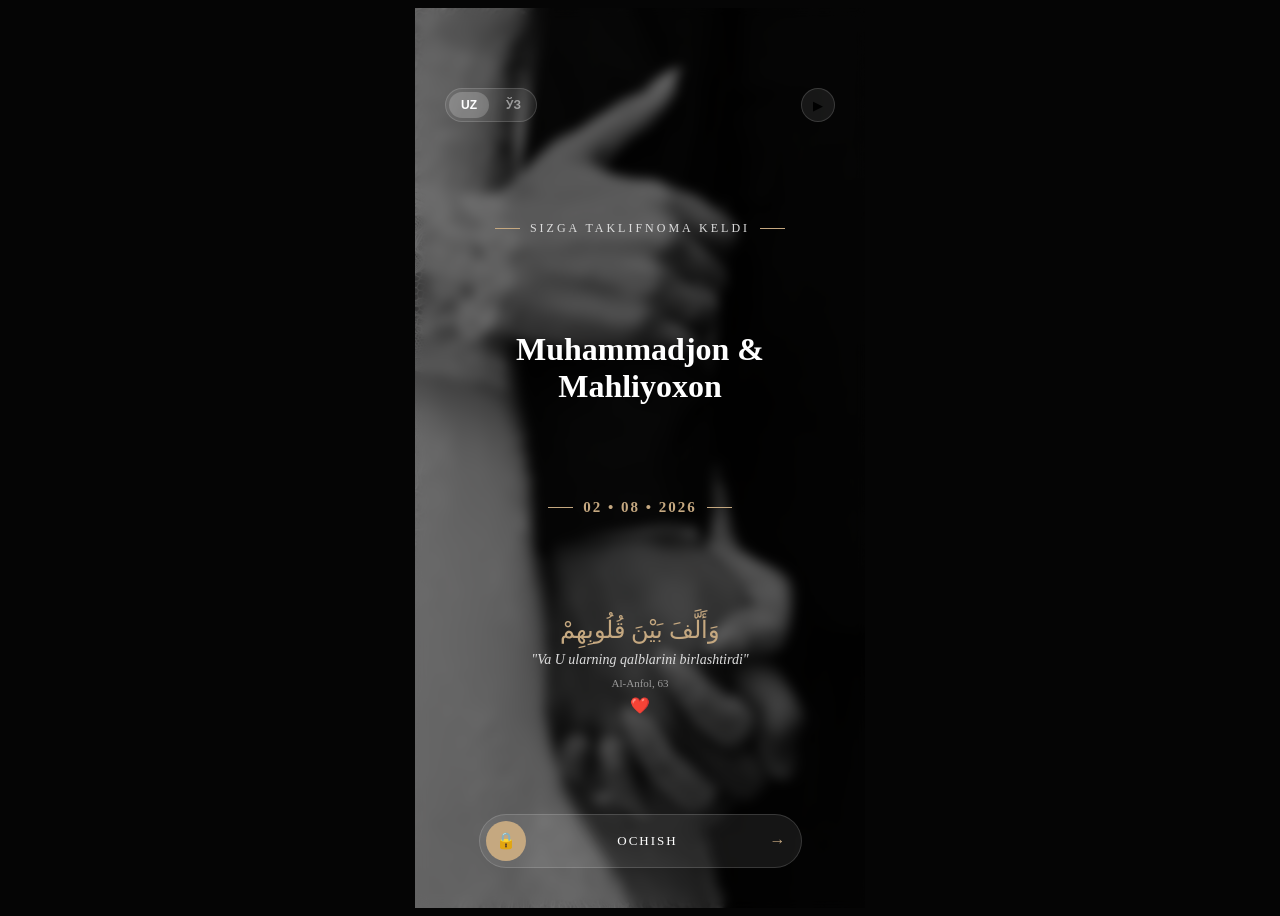
<file: index.html>
<!DOCTYPE html>
<html lang="en">

<head>
    <meta charset="UTF-8">
    <meta name="viewport" content="width=device-width, initial-scale=1.0">
    <title>Document</title>
    <link rel="stylesheet" href="./style.css">
</head>

<body>
    <div class="orqa-fon">

    <div class="top-nav">
        <div class="til-tanlash">
            <button class="til-btn active" id="btn-uz">UZ</button>
            <button class="til-btn" id="btn-oz">ЎЗ</button>
        </div>
        <button class="music-btn"><span class="play-icon">▶</span></button>
    </div>

    <div class="taklifnoma-header">
        <span class="chiziq"></span>
        <span class="tepa-matn" id="header-text">SIZGA TAKLIFNOMA KELDI</span>
        <span class="chiziq"></span>
    </div>

    <h1 class="ismlar" id="names-text">Muhammadjon & <br> Mahliyoxon</h1>

    <div class="sana-blok">
        <span class="kichik-chiziq"></span>
        <span class="sana" id="date-text">02 • 08 • 2026</span>
        <span class="kichik-chiziq"></span>
    </div>

    <div class="oyat-blok">
        <div class="arabcha-matn">وَأَلَّفَ بَيْنَ قُلُوبِهِمْ</div>
        <p class="oyat-tarjimasi" id="translation-text">"Va U ularning qalblarini birlashtirdi"</p>
        <span class="sura-nomi">Al-Anfol, 63</span>
        <div class="yurakcha">❤️</div>
    </div>

    <div class="ochish-btn" id="btn-container">
        <span class="qulf-icon" id="drag-lock" draggable="false">🔒</span>
        <span class="btn-matn" id="btn-text">OCHISH</span>
        <span class="strelka">→</span>
    </div>

</div>

<script src="./script.js"></script>  
</body>

</html>
</file>
<file: style.css>
:root {
    --gold: #c5a880;
}
body{
        background-color: #050505;
}
.orqa-fon {
    background: url(./toy.png) no-repeat center 35%/cover;
    width: 100%;
    max-width: 450px;
    height: 100vh;
    margin: 0 auto;
    position: relative;
    overflow: hidden;
    display: flex;
    flex-direction: column;
    justify-content: space-between;
    align-items: center;
     padding: 80px 30px 40px 30px;
    box-sizing: border-box;
}

.orqa-fon::before {
    content: "";
    position: absolute;
    top: 0;
    left: 0;
    right: 0;
    bottom: 0;
    background: rgba(0, 0, 0, 0.5);
    backdrop-filter: blur(6px);
    -webkit-backdrop-filter: blur(6px);
    z-index: 1;
}

.top-nav,
.taklifnoma-header,
.ismlar,
.sana-blok,
.oyat-blok,
.ochish-btn {
    position: relative;
    z-index: 2;
    width: 100%;
}

.top-nav {
    display: flex;
    justify-content: space-between;
    align-items: center;
}

.til-tanlash {
    display: flex;
    gap: 5px;
    background: rgba(255, 255, 255, 0.08);
    border: 1px solid rgba(255, 255, 255, 0.15);
    padding: 3px;
    border-radius: 30px;
}

.til-btn {
    background: transparent;
    border: none;
    color: rgba(255, 255, 255, 0.5);
    font-size: 12px;
    font-weight: bold;
    padding: 6px 12px;
    border-radius: 20px;
    cursor: pointer;
}

.til-btn.active {
    background: rgba(255, 255, 255, 0.2);
    color: #ffffff;
}

.music-btn {
    width: 34px;
    height: 34px;
    background: rgba(255, 255, 255, 0.08);
    border: 1px solid rgba(255, 255, 255, 0.15);
    border-radius: 50%;
    display: flex;
    align-items: center;
    justify-content: center;
    cursor: pointer;
}

.taklifnoma-header {
    display: flex;
    align-items: center;
    justify-content: center;
    gap: 10px;
    margin-top: 15px;
}

.tepa-matn {
    font-size: 12px;
    letter-spacing: 3px;
    color: #dddddd;
}

.chiziq,
.kichik-chiziq {
    width: 25px;
    height: 1px;
    background-color: var(--gold);
}

.ismlar {
    font-family: 'Playfair Display', serif;
    font-size: 32px;
    color: #ffffff;
    text-align: center;
    margin: 10px 0;
}

.sana-blok {
    display: flex;
    align-items: center;
    justify-content: center;
    gap: 10px;
}

.sana {
    font-size: 15px;
    letter-spacing: 2px;
    color: var(--gold);
    font-weight: 600;
}

.oyat-blok {
    text-align: center;
    margin: 15px 0;
}

.arabcha-matn {
    font-size: 24px;
    color: var(--gold);
    margin-bottom: 8px;
}

.oyat-tarjimasi {
    font-style: italic;
    font-size: 14px;
    color: #dddddd;
    margin: 0 0 5px 0;
}

.sura-nomi {
    font-size: 11px;
    color: #999999;
}

.yurakcha {
    color: var(--gold);
    font-size: 16px;
    margin-top: 5px;
}

.ochish-btn {
    display: flex;
    align-items: center;
    justify-content: space-between;
    width: 85%;
    max-width: 300px;
    background: rgba(255, 255, 255, 0.08);
    border: 1px solid rgba(255, 255, 255, 0.15);
    border-radius: 50px;
    padding: 6px 15px 6px 6px;
    cursor: pointer;
    margin: 0 auto;
}

.qulf-icon {
    background: var(--gold);
    width: 40px;
    height: 40px;
    display: flex;
    align-items: center;
    justify-content: center;
    border-radius: 50%;
}

.btn-matn {
    color: #ffffff;
    font-size: 13px;
    letter-spacing: 2px;
}

.strelka {
    color: var(--gold);
}

#drag-lock {
    cursor: grab;
    user-select: none;
    transition: transform 0.1s ease;
}

#drag-lock:active {
    cursor: grabbing;
}

.ochish-btn {
    position: relative;
    overflow: hidden;
}
</file>
